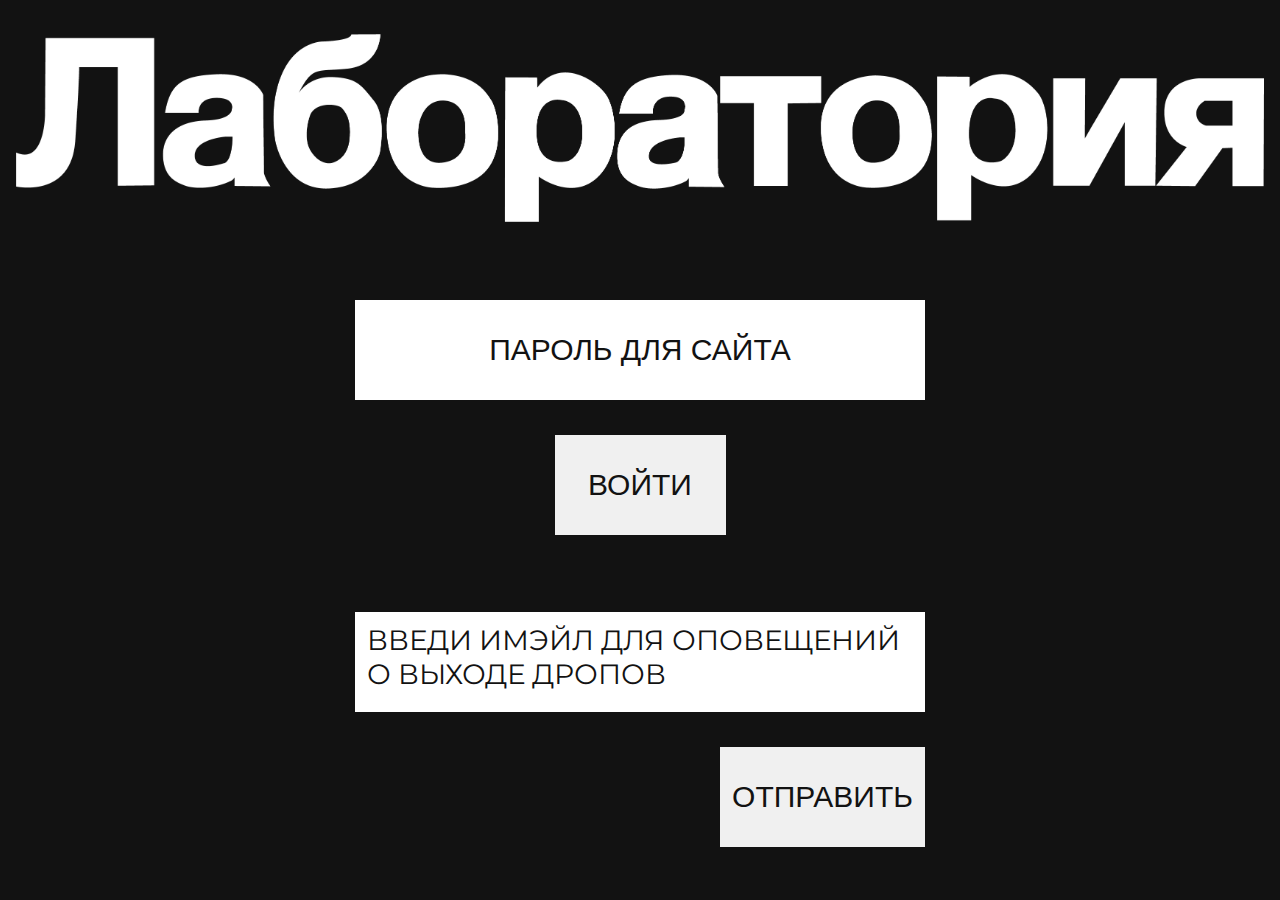
<file: index.html>
<!doctype html>
<html lang="ru">
  <head>
    <meta charset="UTF-8" />
    <meta name="viewport" content="width=device-width, initial-scale=1.0" />
    <title>Лаборатория</title>
    <link rel="stylesheet" href="styles.css" />
    <link rel="stylesheet" href="game.css" />
    <link rel="stylesheet" href="shop.css" />
    <link rel="preconnect" href="https://fonts.googleapis.com" />
    <link rel="preconnect" href="https://fonts.gstatic.com" crossorigin />
    <link
      href="https://fonts.googleapis.com/css2?family=Montserrat:wght@100..900&display=swap"
      rel="stylesheet"
    />
    <link rel="icon" type="image/x-icon" href="./assets/favicon.png" />
    <script src="logo.js"></script>
  </head>
  <body>
    <div class="hero" id="hero">
      <img
        src="./assets/logo-dark.png"
        id="hero-logo"
        alt="text labratory in russian"
      />
    </div>

    <!-- секция товаров -->
    <section id="shop" style="display: none">
      <div class="shop-content-container">
        <h2 class="shop-subtitle">Эксперимент 1:</h2>

        <p class="shop-description">
          Серия из 9 футболок "Эксперимент 1" — это наш взгляд на вариативность
          в дизайне. Принт выполнен на белых оверсайз футболках из хлопка
          высокого качества.
        </p>
        <p class="shop-video-link">
          <a href="#">Видео компания для "Эксперимент 1"</a>
        </p>
        <button class="shop-buy-btn" id="experiment1-desc">ПОДРОБНЕЕ</button>
      </div>
      <div class="shop-image">
        <img src="./assets/main_experiment1.webp" alt="Футболка Лаборатория" />
      </div>
    </section>

    <main>
      <form action="/login" method="post" id="login-form">
        <label class="label">Введите пароль для входа</label>
        <input
          type="password"
          name="password"
          id="password"
          placeholder="ПАРОЛЬ ДЛЯ САЙТА"
          required
        />
        <button class="login" type="submit">ВОЙТИ</button>
      </form>

      <canvas
        id="jumpGame"
        width="400"
        height="500"
        style="display: none"
      ></canvas>

      <div id="popup" class="popup hidden">
        <div class="popup-inner">
          <p>ИГРА ОКОНЧЕНА</p>
          <button id="replayBtn">СЫГРАТЬ СНОВА</button>
          <button id="backBtn">НАЗАД</button>
        </div>
      </div>

      <iframe
        name="hidden_iframe"
        id="hidden_iframe"
        style="display: none"
      ></iframe>

      <form
        action="https://docs.google.com/forms/d/e/1FAIpQLSflKu7i6te8CXggd3ZhRpgUWNNKhPnM5aeqk59sSo7RBgAB_A/formResponse"
        target="hidden_iframe"
        onsubmit="showSuccessMessage()"
        method="post"
        id="subscribe-form"
        class="subscribe-form"
      >
        <div class="input-wrapper">
          <input
            type="email"
            name="entry.1088547366"
            id="email"
            required
            placeholder=" "
          />
          <span class="fake-placeholder"
            >ВВЕДИ ИМЭЙЛ ДЛЯ ОПОВЕЩЕНИЙ О ВЫХОДЕ ДРОПОВ</span
          >
        </div>
        <button class="subscribe" id="email-submit" type="submit">
          ОТПРАВИТЬ
        </button>
      </form>
    </main>

    <img src="./assets/doodle_new.svg" id="scroll-doodle" alt="Doodle icon" />

    <div id="theme-toggle">
      <img src="./assets/theme-dark-icon.svg" alt="Toggle Theme" />
    </div>

    <script src="forms.js"></script>
    <script src="game.js"></script>
    <script src="scroll.js"></script>
  </body>
</html>
</file>
<file: styles.css>
:root {
	--main-black: #121212;
	--main-white: #f0f0f0;
	--hover-white: #ddd;

	--color-1: #74B7FF;
	--color-2: #8AFF8D;
	--color-3: #FF006B;
	--color-4: #74B7FF;
	--color-5: #653FFF;
	--color-6: #FFB955;
}

@keyframes colorCycle {
	0% {
		color: var(--color-1);
	}

	16.6% {
		color: var(--color-2);
	}

	33.3% {
		color: var(--color-3);
	}

	50% {
		color: var(--color-4);
	}

	66.6% {
		color: var(--color-5);
	}

	83.3% {
		color: var(--color-6);
	}

	100% {
		color: var(--color-1);
	}
}

@keyframes doodleSpin {
	from {
		transform: rotate(0deg);
	}

	to {
		transform: rotate(360deg);
	}
}

* {
	box-sizing: border-box;
}

body {
	margin: 0;
	padding: 0;
	background-color: var(--main-black);
	color: var(--main-white);
	font-family: 'Montserrat', sans-serif;
	height: 100dvh;
	display: flex;
	flex-direction: column;
	align-items: center;
}

.hero {
	width: 100%;
	padding: 0 16px;
	box-sizing: border-box;
	margin: 0 auto 40px auto;
	text-align: center;
}

.hero h1 {
	font-size: clamp(2.5rem, 10vw, 6rem);
	/* от 2.5rem до 6rem */
	line-height: 1.1;
	margin: 40px 0;
	word-break: break-word;
}

.hero img {
	width: 100%;
}

main {
	max-width: 610px;
	width: 100%;
	min-height: 65vh;
	padding: 0 20px;
	display: flex;
	flex-direction: column;
	justify-content: space-around;
	gap: 40px;
	margin: auto;
}

form {
	display: flex;
	flex-direction: column;
	gap: 35px;
}

input {
	box-sizing: border-box;
	width: 100%;
	height: 100px;
}

input::placeholder {
	color: var(--main-black);
	font-size: 30px;
}

input[type="password"]::placeholder {
	color: var(--main-black);
	text-align: center;
}

input[type="password"],
input[type="email"] {
	padding: 12px;
	border: none;
	border-radius: 0;
	font-size: 30px;
}

input[type="email"] {
	padding-bottom: 24px;
}

button {
	padding: 12px;
	width: 30%;
	height: 100px;
	background-color: var(--main-white);
	color: var(--main-black);
	border: none;
	border-radius: 0;
	font-size: 30px;
	cursor: pointer;
	transition: background-color 0.2s ease;
}

button.login {
	margin: 0 auto;
}

button.subscribe {
	margin-left: auto;
	animation: colorCycle 12s steps(1, end) infinite;
}

button:hover {
	background-color: var(--hover-white);
}

#email-submit {
	min-width: 205px;
}

.label {
	display: none;
}

.input-wrapper {
	position: relative;
	width: 100%;
}

.input-wrapper input {
	width: 100%;
}

.fake-placeholder {
	position: absolute;
	top: 12px;
	left: 12px;
	color: var(--main-black);
	font-size: 28px;
	line-height: 1.2;
	pointer-events: none;
	white-space: normal;
	max-width: calc(100% - 24px);
	animation: colorCycle 12s steps(1, end) infinite;
	;
}

.input-wrapper input:focus+.fake-placeholder,
.input-wrapper input:not(:placeholder-shown)+.fake-placeholder {
	opacity: 0;
	transition: opacity 0.2s ease;
}

#jumpGame {
	width: 100%;
	height: 100%;
	/* сохраняем пропорции 400x500 */
	display: none;
	margin: 0 auto;
}

.popup {
	position: fixed;
	top: 0;
	left: 0;
	width: 100%;
	height: 100%;
	background-color: rgba(0, 0, 0, 0.75);
	display: flex;
	align-items: center;
	justify-content: center;
	z-index: 100;
}

.popup.hidden {
	display: none;
}

.popup-inner {
	background: var(--main-white);
	color: var(--main-black);
	padding: 30px 40px;
	border-radius: 12px;
	text-align: center;
	box-shadow: 0 10px 30px rgba(0, 0, 0, 0.4);
}

.popup-inner p {
	font-size: 24px;
	margin-bottom: 20px;
}

.popup-inner button {
	padding: 12px 20px;
	width: 100%;
	background: var(--main-black);
	color: var(--main-white);
	border: none;
	border-radius: 8px;
	font-size: 16px;
	cursor: pointer;
}

.popup-inner button:first-of-type {
	margin-bottom: 10px;
}

#scroll-doodle {
	position: fixed;
	bottom: -100px;
	left: 80px;
	width: 60px;
	height: auto;
	transition: bottom 0.4s ease;
	z-index: 200;
	transition: bottom 0.6s ease;
	rotate: -50deg;
}

#scroll-doodle.spin {
	animation: doodleSpin 1s ease-out;
}

@media (max-width: 600px) {

	button,
	input[type="password"],
	input[type="email"] {
		height: 80px;
		font-size: 1em;
	}

	.fake-placeholder,
	input::placeholder {
		font-size: 1em;
	}
}
</file>
<file: game.css>
#jumpGame {
	width: 100%;
	height: 100%;
	display: none;
	margin: 0 auto;
}

.popup {
	position: fixed;
	top: 0;
	left: 0;
	width: 100%;
	height: 100%;
	background-color: rgba(0, 0, 0, 0.75);
	display: flex;
	align-items: center;
	justify-content: center;
	z-index: 100;
}

.popup.hidden {
	display: none;
}

.popup-inner {
	background: var(--color-text);
	color: var(--color-bg);
	padding: 30px 40px;
	border-radius: 12px;
	text-align: center;
	box-shadow: 0 10px 30px rgba(0, 0, 0, 0.4);
}

.popup-inner p {
	font-size: 24px;
	margin-bottom: 20px;
}

.popup-inner button {
	padding: 12px 20px;
	width: 100%;
	background: var(--color-bg);
	color: var(--color-text);
	border: none;
	border-radius: 8px;
	font-size: 16px;
	cursor: pointer;
}

.popup-inner button:first-of-type {
	margin-bottom: 10px;
}

#scroll-doodle {
	position: fixed;
	bottom: -100px;
	left: 80px;
	width: 60px;
	height: auto;
	transition: bottom 0.6s ease;
	rotate: -50deg;
	cursor: pointer;
	z-index: 200;
}

#scroll-doodle.spin {
	animation: doodleSpin 1s ease-out;
}

@keyframes doodleSpin {
	from {
		transform: rotate(0deg);
	}

	to {
		transform: rotate(360deg);
	}
}
</file>
<file: shop.css>
section#shop {
	display: flex;
	flex-direction: column;
	color: var(--color-text);
}


.shop-content-container {
	display: flex;
	flex-direction: column;
	align-items: center;
	padding: 0 20px;
}

.shop-content-container button {
	width: auto;
}

.shop-subtitle {
	align-self: start;
	margin-top: 86px;
	font-size: 85px;
	font-weight: normal;
	margin-bottom: 15px;
	padding-left: 79px;
}

.shop-description {
	font-size: 46px;
	margin-top: 0;
	margin-bottom: 55px;
}

.shop-video-link {
	margin-top: 0;
	margin-bottom: 0;
	align-self: start;
}

.shop-video-link a {
	font-size: 46px;
	color: var(--color-text);
	text-decoration: underline;
}

.shop-buy-btn {
	padding: 20px 40px;
	color: var(--color-text);
	border: 2px solid var(--color-text);
	font-size: 1.5rem;
	cursor: pointer;
	margin: 52px 0;
	margin-left: calc(-1 * var(--shop-padding, 20px));
	margin-right: calc(-1 * var(--shop-padding, 20px));
}

.shop-image img {
	max-width: 1343px;
	width: 100%;
	display: block;
	height: auto;
	margin: auto;
}

@media (max-width: 750px) {
	.shop-subtitle {
		margin-top: 20px;
		padding-left: 0;
		font-size: 40px;
	}

	.shop-description {
		font-size: 24px;
	}

	.shop-video-link a {
		font-size: 24px;
	}

	.shop-buy-btn {
		font-size: 1rem;
		padding: 16px 24px;
	}
}
</file>
